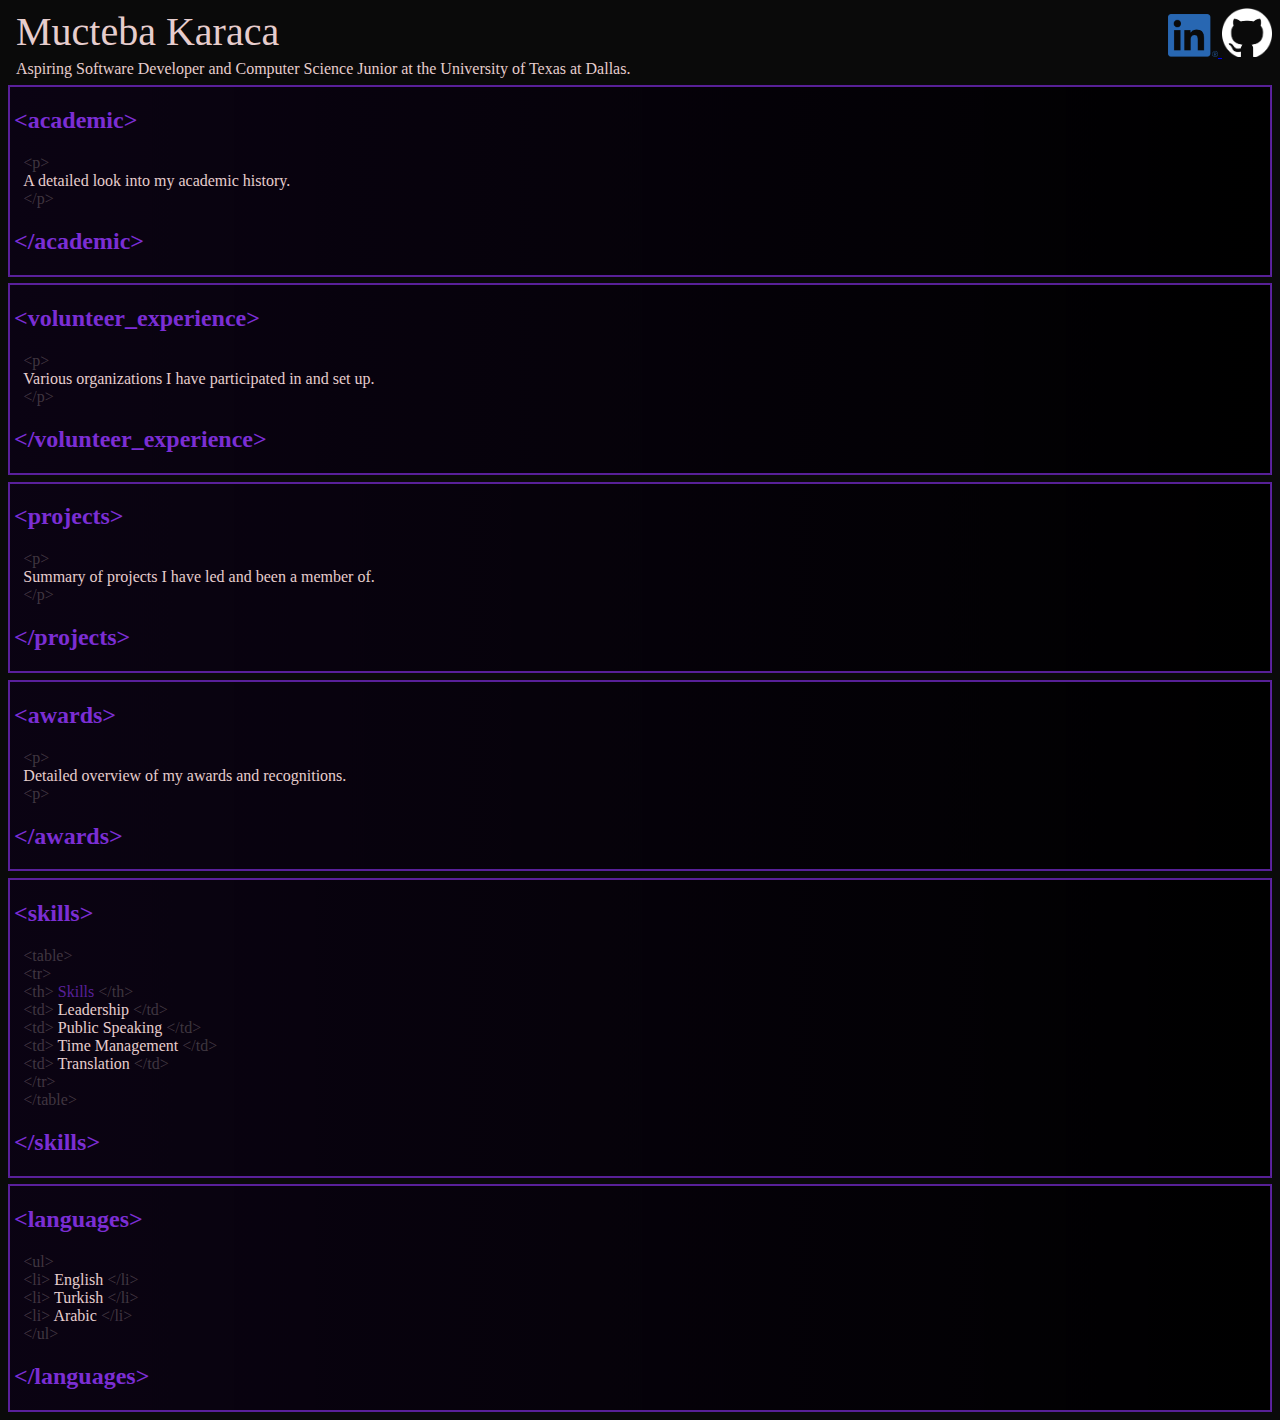
<file: index.html>
<!DOCTYPE html>
<html>
    <head>
        <title>Resume Website</title>
        <link rel="stylesheet" href="Main.css">
        <script src="script.js"></script>
        
    </head>
    <body>
   
    <div>
        <div>
            <div style="margin-bottom: 40pt; float: right;" class="animated fadeInTop">
                <a href="https://www.linkedin.com/in/muctebakaraca" target="_blank" rel="noopener noreference">
                <img src="LI-In-Bug.png" width="50em">
                </a>
                <a href="https://github.com/muctebakaraca" target="_blank" rel="noopener noreference">
                    <img src="github-mark-white.png" width="50em">
                    </a>
            </div>
        <div class="title">
            <div class="animated fadeInLeft title" style="margin-bottom:4pt; width:70%;">Mucteba Karaca</div>
        </div>
        
        </div>
        <div class="desc">
            <div class="desc animated fadeInLeft" style="margin-top: 4pt;">
                Aspiring Software Developer and Computer Science Junior at the University of Texas at Dallas.
            </div>
        </div>
        <a href="education.html" target="_blank" class="link">
        <div id="box" class="animated border fadeInLeft transition">
            <h2>&lt;academic&gt;</h2>
            <p>
                <span> &lt;p&gt; </span> <br> A detailed look into my academic history. <br> <span>&lt;/p&gt;</span>  
            </p>
            <h2>&lt;/academic&gt;</h2>
        </div>
        </a>

        <a href="volunteer_experience.html" target="_blank" class="link">
        <div class="animated border fadeInLeft delay1 transition">
            <h2>&lt;volunteer_experience&gt;</h2>
            <p>
               <span> &lt;p&gt; </span><br>
                Various organizations I have participated in and set up. <br> 
                <span> &lt;/p&gt;</span>
            </p>
            <h2>&lt;/volunteer_experience&gt;</h2>
        </div>
        </a>

        <a href="projects.html" target="_blank" class="link">
        <div class="animated border fadeInLeft delay2 transition">
            <h2>&lt;projects&gt;</h2>
            <p>
                <span> &lt;p&gt;</span> <br>
                Summary of projects I have led and been a member of. <br>
                <span>&lt;/p&gt;</span>
            </p>
            <h2>&lt;/projects&gt;</h2>
        </div>
        </a>

        <a href="awards.html" target="_blank" class="link">
        <div class="animated border fadeInLeft delay3 transition">
            <h2>&lt;awards&gt;</h2>
            <p>
                <span> &lt;p&gt;</span> <br>
                Detailed overview of my awards and recognitions. <br>
                <span> &lt;p&gt;</span> <br>
            </p>
            <h2>&lt;/awards&gt;</h2>
        </div>
        </a>
        <div class="animated border fadeInLeft delay4 transition">
            <h2>&lt;skills&gt;</h2> 
            <p>
                <span>&lt;table&gt;</span> <br>
                <span>&lt;tr&gt; </span><br>
                <span>&lt;th&gt; </span> <span style="color:rgba(123, 46, 212, 0.706);">Skills</span> <span>&lt;/th&gt;</span><br>
                <span>&lt;td&gt; </span>Leadership <span>&lt;/td&gt;</span> <br>
                <span>&lt;td&gt;</span> Public Speaking<span> &lt;/td&gt; </span><br>
                <span>&lt;td&gt;</span> Time Management <span>&lt;/td&gt; </span> <br>
                <span>&lt;td&gt;</span> Translation<span> &lt;/td&gt;</span> <br>
                <span>&lt;/tr&gt; </span><br>
                <span>&lt;/table&gt;</span>
            </p>
            <h2>&lt;/skills&gt;</h2>
        </div>
        <div class="animated border fadeInLeft delay5 transition">
            <h2>&lt;languages&gt;</h2>
            <p>
                <span>&lt;ul&gt;</span> <br>
                <span>&lt;li&gt;</span> English <span>&lt;/li&gt;</span> <br>
                <span>&lt;li&gt; </span>Turkish<span> &lt;/li&gt;</span> <br>
                <span>&lt;li&gt;</span> Arabic <span>&lt;/li&gt;</span><br>
                <span>&lt;/ul&gt;</span>
            </p>
            <h2>&lt;/languages&gt;</h2>
        </div>
    </div>

    </body>
</html>
</file>
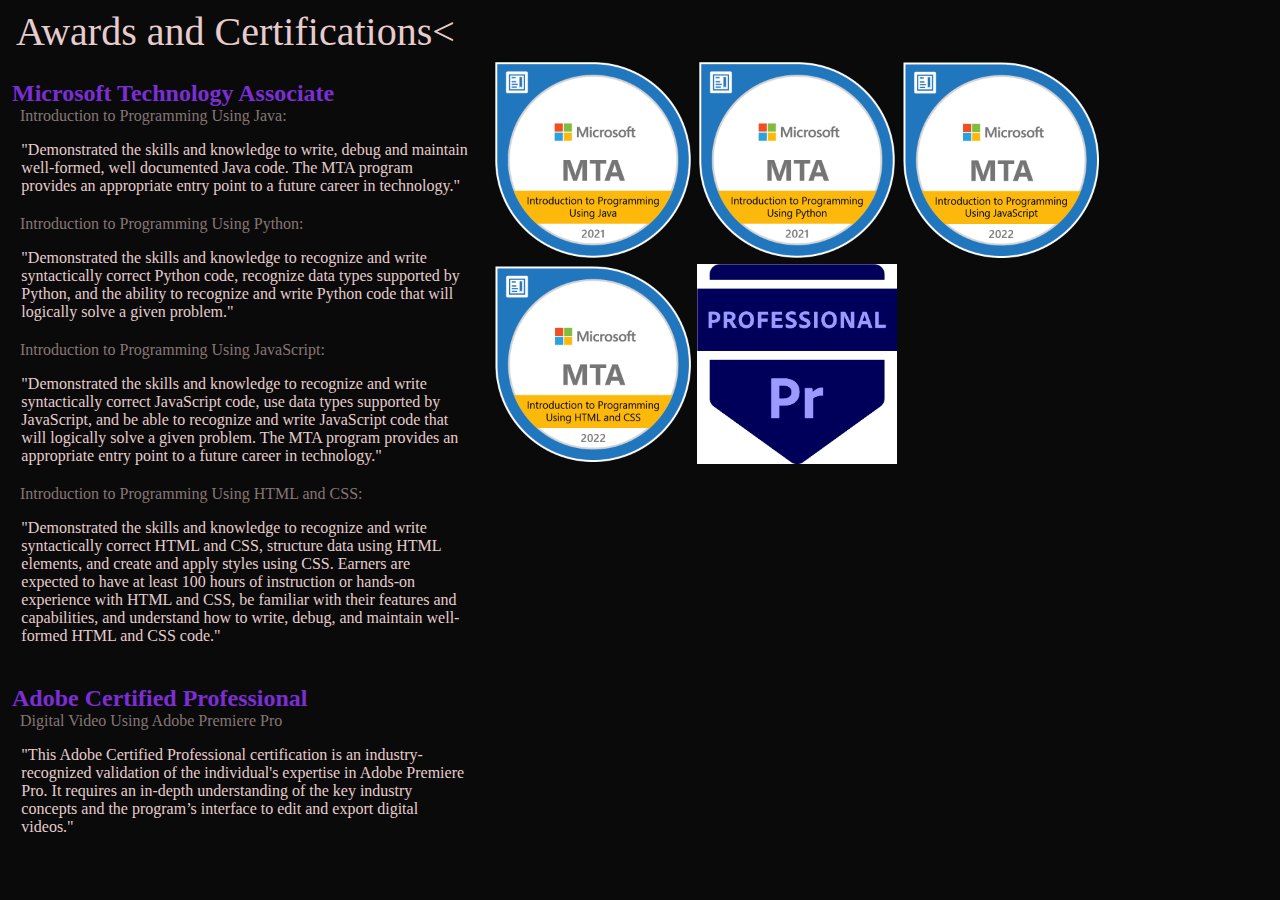
<file: awards.html>
<!DOCTYPE html>
<html lang="en">
<head>
    <link rel="stylesheet" href="Main.css">
    <script src="script.js"></script>
    <title>Awards & Certifications</title>
</head>
<body>
    <a href="/" target="_blank" class="link">
    <div class="title">
        <div class="fadeInLeft title" style="margin-bottom:4pt; width:70%;">Awards and Certifications<</div>
    </div>
    </a>
<div class="container" style="display:flex;">
<div style="width:50%;">
    <div id="box" class="fadeInLeft delay1 pcontainer">
        <h2>
            Microsoft Technology Associate
        </h2> 
    </div>
    <div id="box" class="fadeInLeft delay2 pcontainer">
        <h2></h2>
        <p class="subhead">
            Introduction to Programming Using Java:
        </p>
        <p class="spaceAfter">
            "Demonstrated the skills and knowledge to write, debug and maintain well-formed, well documented Java code. 
            The MTA program provides an appropriate entry point to a future career in technology."
        </p>
        <p class="subhead">
            Introduction to Programming Using Python:
        </p>
        <p class="spaceAfter">
            "Demonstrated the skills and knowledge to recognize and write syntactically correct Python code, 
            recognize data types supported by Python, and the ability to recognize 
            and write Python code that will logically solve a given problem."
        </p>
        <p class="subhead">
            Introduction to Programming Using JavaScript:
        </p>
        <p class="spaceAfter">
            "Demonstrated the skills and knowledge to recognize and write syntactically 
            correct JavaScript code, use data types supported by JavaScript, and be able to recognize and 
            write JavaScript code that will logically solve a given problem. 
            The MTA program provides an appropriate entry point to a future career in technology."
        </p>
        <p class="subhead">
            Introduction to Programming Using HTML and CSS:
        </p>
        <p class="spaceAfter">
            "Demonstrated the skills and knowledge to recognize and write syntactically correct HTML and CSS, 
            structure data using HTML elements, and create and apply styles using CSS. Earners are expected to have at least 100 hours of instruction or hands-on experience with HTML and CSS,
            be familiar with their features and capabilities, and understand how to write, debug, and maintain well-formed HTML and CSS code."
        </p>
    </div>

    <div id="box" class="fadeInLeft delay3 pcontainer">
        <h2>Adobe Certified Professional</h2>
        <p class="subhead">
            Digital Video Using Adobe Premiere Pro
        </p>
        <p class="spaceAfter">
            "This Adobe Certified Professional certification is an industry-recognized validation of the individual's expertise in Adobe Premiere Pro. 
            It requires an in-depth understanding of the key industry concepts and the program’s interface to edit and export digital videos."
        </p>
    </div>
</div>
<div  class= "animated fadeInLeft delay2 image" >
    <img src="MTA-Introduction_to_Programming_Using_Java-600x600.png" style="height:200px; width:200px;">
    <img src="MTA-Introduction_to_Programming_Using_Python-600x600.png" style="height:200px; width:200px;">
    <img src="image (1).png" style="height:200px; width:200px;">
    <img src="image.png" style="height:200px; width:200px;">
    <img src="Adobe_Certified_Professional_Adobe_Premiere_Pro_digital_badge.png" style="height:200px; width:200px;">

</div>

</div>
</body>
</html>
</file>
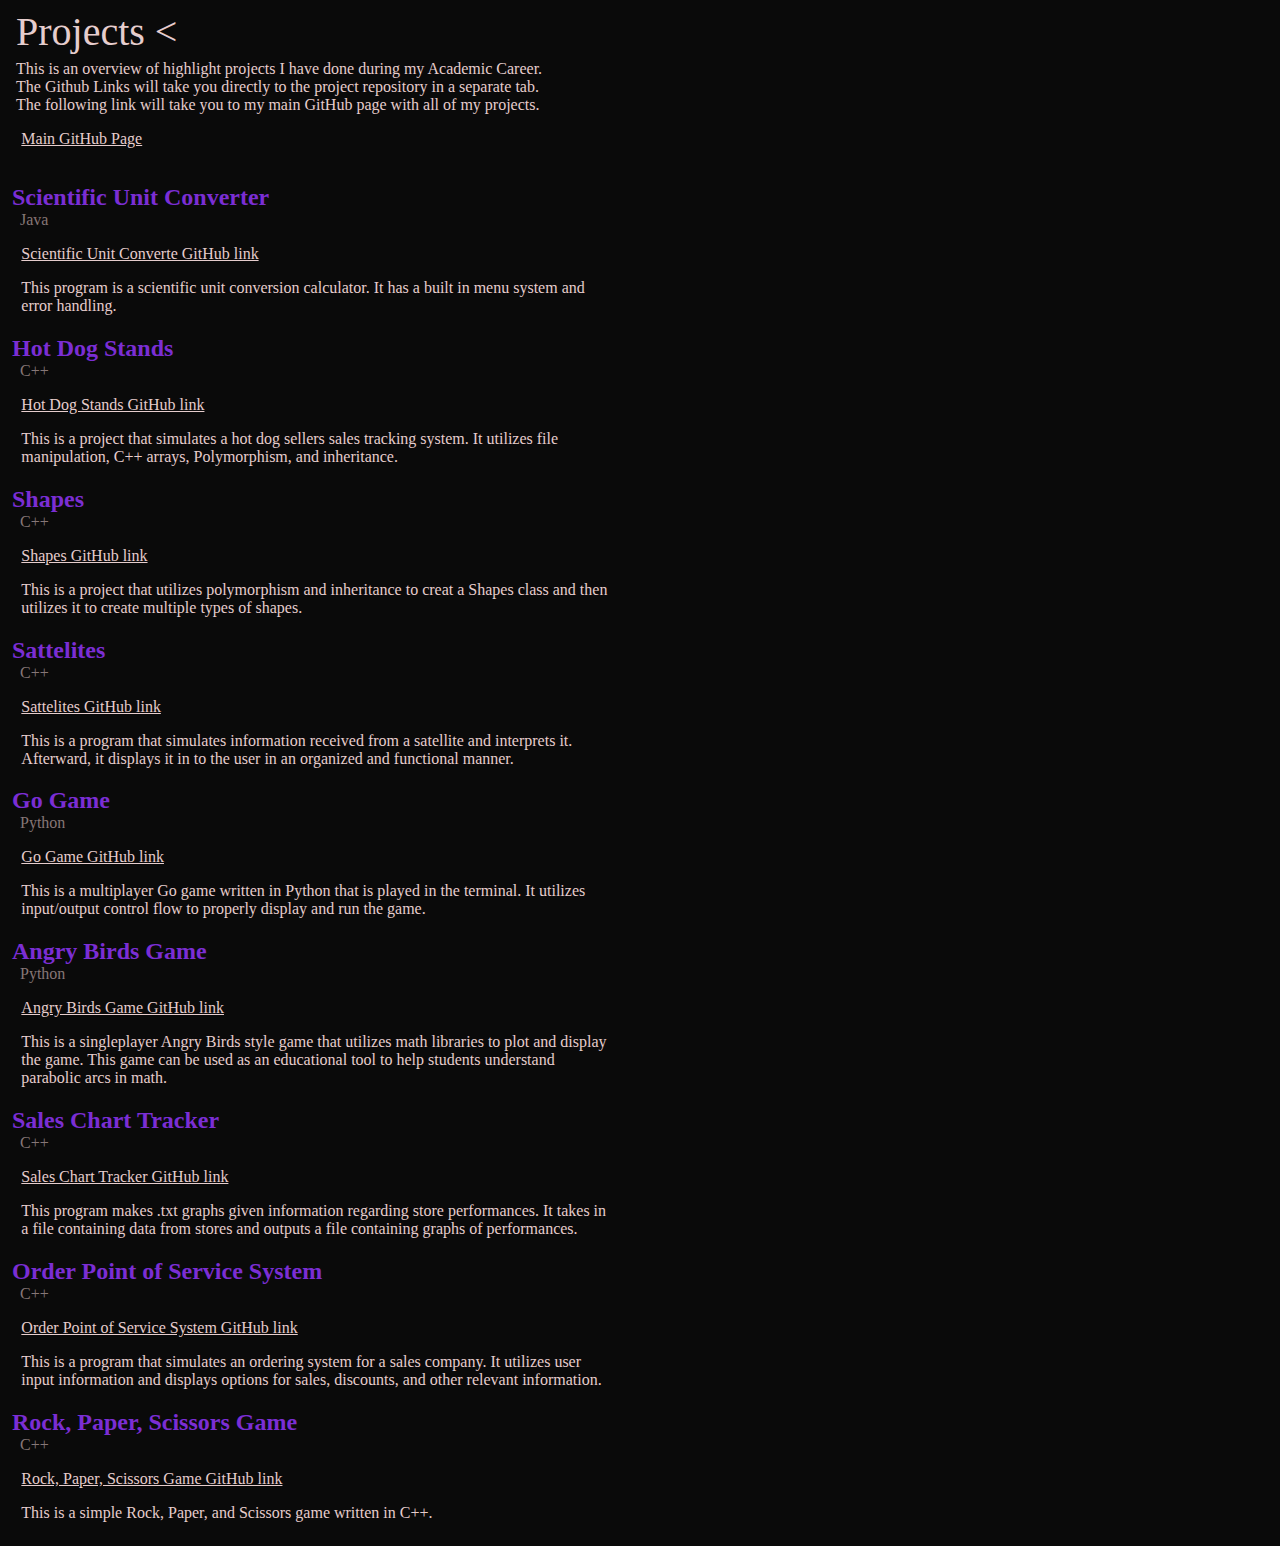
<file: projects.html>
<!DOCTYPE html>
<html lang="en">
<head>
    <link rel="stylesheet" href="Main.css">
    <script src="script.js"></script>
    <title>Projects</title>
</head>
<body>
    <a href="/" target="_blank" class="link">
    <div class="title">
        <div class="fadeInLeft title" style="margin-bottom:4pt; width:70%;">Projects <</div>
    </div>
    </a>
    <div class="desc">
        <div class="desc animated fadeInLeft" style="margin-top: 4pt;">
            This is an overview of highlight projects I have done during my Academic Career.<br> The Github Links will
            take you directly to the project repository in a separate tab. <br> The following link will take you to 
            my main GitHub page with all of my projects.
        </div>
    </div>
    <p>
        <a href="https://github.com/muctebakaraca" target="_blank" class="github">Main GitHub Page</a>
    </p>

<div class="container" style="display:flex;">
<div style="width:50%;">
    <div id="box" class="fadeInLeft delay1 pcontainer">
        <h2>Scientific Unit Converter</h2>
        <p class="subhead">
            Java
        </p>
        <p>
            <a href="https://github.com/muctebakaraca/Scientific-Unit-Converter-JAVA" target="_blank" class="github">Scientific Unit Converte GitHub link</a>
        </p>
        <p>
            This program is a scientific unit conversion calculator. It has a built in menu system and error handling.
        </p>
    </div>
    <div id="box" class="fadeInLeft delay1 pcontainer">
        <h2>Hot Dog Stands</h2>
        <p class="subhead">
            C++
        </p>
        <p>
            <a href="https://github.com/muctebakaraca/Hotdog-Stand-CPP" target="_blank" class="github">Hot Dog Stands GitHub link</a>
        </p>
        <p>
            This is a project that simulates a hot dog sellers sales tracking system. It utilizes file manipulation,
            C++ arrays, Polymorphism, and inheritance. 
        </p>
    </div>
    <div id="box" class="fadeInLeft delay1 pcontainer">
        <h2>Shapes</h2>
        <p class="subhead">
            C++
        </p>
        <p>
            <a href="https://github.com/muctebakaraca/Shapes-CPP" target="_blank" class="github">Shapes GitHub link</a>
        </p>
        <p>
            This is a project that utilizes polymorphism and inheritance to creat a Shapes class and then utilizes it 
            to create multiple types of shapes. 
        </p>
    </div>
    <div id="box" class="fadeInLeft delay1 pcontainer">
        <h2>Sattelites</h2>
        <p class="subhead">
            C++
        </p>
        <p>
            <a href="https://github.com/muctebakaraca/Sattelite-Status-CPP" target="_blank" class="github">Sattelites GitHub link</a>
        </p>
        <p>
            This is a program that simulates information received from a satellite and interprets it.
            Afterward, it displays it in to the user in an organized and functional manner. 
        </p>
    </div>
    <div id="box" class="fadeInLeft delay1 pcontainer">
        <h2>Go Game</h2>
        <p class="subhead">
            Python
        </p>
        <p>
            <a href="https://github.com/muctebakaraca/GO-GAME-PY" target="_blank" class="github">Go Game GitHub link</a>
        </p>
        <p>
            This is a multiplayer Go game written in Python that is played in the terminal. It utilizes
            input/output control flow to properly display and run the game.
        </p>
    </div>
    <div id="box" class="fadeInLeft delay1 pcontainer">
        <h2>Angry Birds Game</h2>
        <p class="subhead">
            Python
        </p>
        <p>
            <a href="https://github.com/muctebakaraca/Angry-Birds-PY" target="_blank" class="github">Angry Birds Game GitHub link</a>
        </p>
        <p>
            This is a singleplayer Angry Birds style game that utilizes math libraries to plot and display the game.
            This game can be used as an educational tool to help students understand parabolic arcs in math.
        </p>
    </div>
    <div id="box" class="fadeInLeft delay1 pcontainer">
        <h2>Sales Chart Tracker</h2>
        <p class="subhead">
            C++
        </p>
        <p>
            <a href="https://github.com/muctebakaraca/Sales-Charts-CPP" target="_blank" class="github">Sales Chart Tracker GitHub link</a>
        </p>
        <p>
            This program makes .txt graphs given information regarding store performances. It takes in a file containing
            data from stores and outputs a file containing graphs of performances.
        </p>
    </div>
    <div id="box" class="fadeInLeft delay1 pcontainer">
        <h2>Order Point of Service System</h2>
        <p class="subhead">
            C++
        </p>
        <p>
            <a href="https://github.com/muctebakaraca/Order-System-CPP" target="_blank" class="github">Order Point of Service System GitHub link</a>
        </p>
        <p>
            This is a program that simulates an ordering system for a sales company. It utilizes user input information 
            and displays options for sales, discounts, and other relevant information. 
        </p>
    </div>
    <div id="box" class="fadeInLeft delay1 pcontainer">
        <h2>Rock, Paper, Scissors Game</h2>
        <p class="subhead">
            C++
        </p>
        <p>
            <a href="https://github.com/muctebakaraca/Rock-Paper-Scissors-CPP" target="_blank" class="github">Rock, Paper, Scissors Game GitHub link</a>
        </p>
        <p>
            This is a simple Rock, Paper, and Scissors game written in C++.
        </p>
    </div>
</div>

</div>
</body>
</html>
</file>
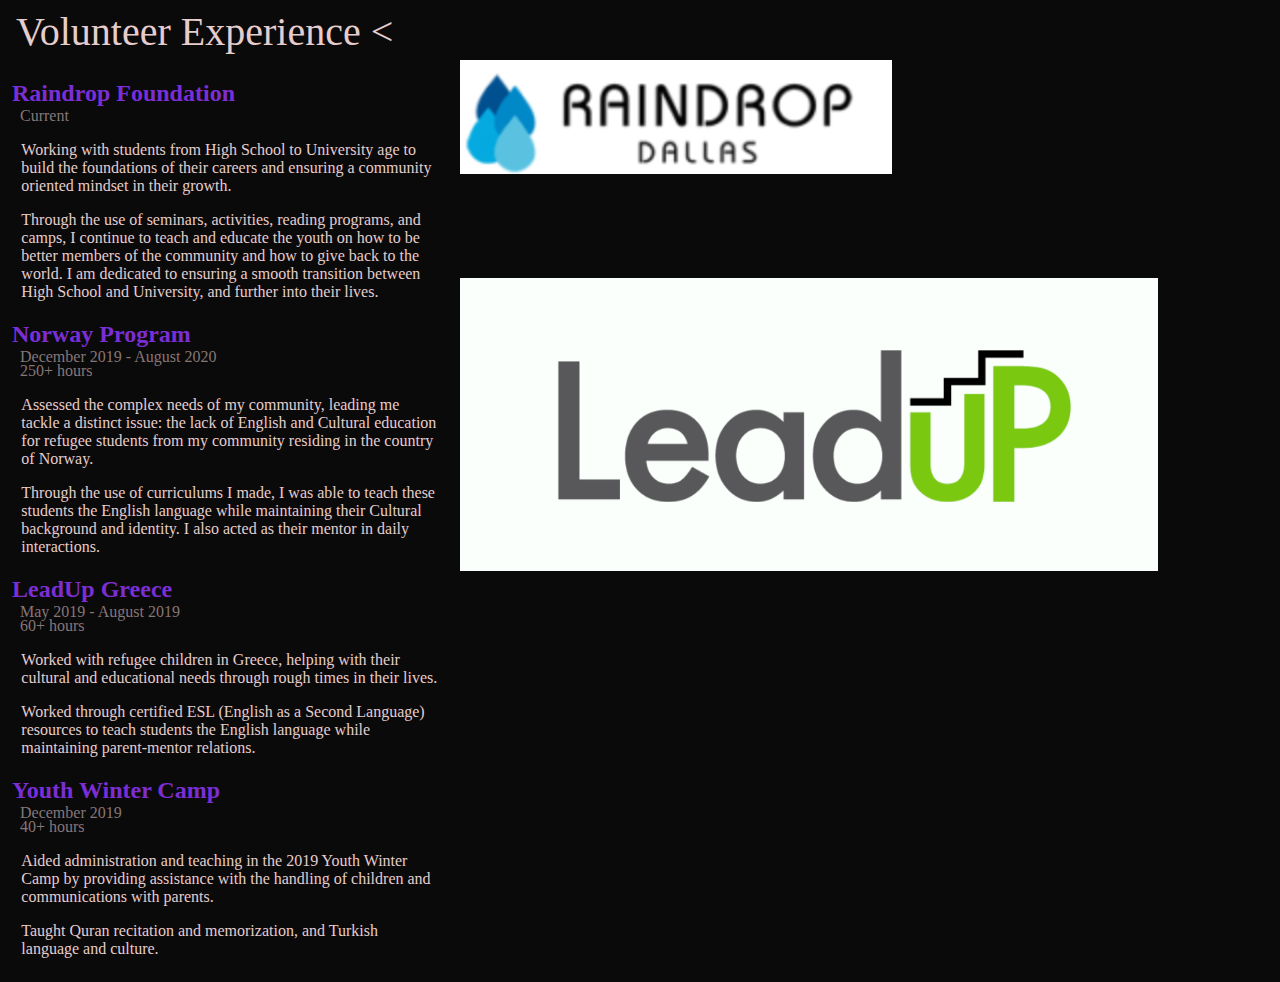
<file: volunteer_experience.html>
<!DOCTYPE html>
<html lang="en">
<head>
    <link rel="stylesheet" href="Main.css">
    <script src="script.js"></script>
    <title>Volunteer Experience</title>
</head>
<body>
    <a href="/" target="_blank" class="link">
    <div class="title">
        <div class="fadeInLeft title" style="margin-bottom:4pt; width:70%;">Volunteer Experience <</div>
    </div>
    </a>
<div class="container" style="display:flex;">
<div style="width:50%;">
    <div id="box" class="fadeInLeft delay1 pcontainer">
        <h2>Raindrop Foundation</h2>
        <p class="subhead">
            Current
        </p>
        <p>
            Working with students from High School to University age to build the foundations of their careers and ensuring a community oriented 
                mindset in their growth.
        </p>
        <p>
            Through the use of seminars, activities, reading programs, and camps, I continue to teach and educate the youth on how to be 
            better members of the community and how to give back to the world. I am dedicated to ensuring a smooth transition between High School and University, and further
            into their lives.
        </p>
    </div>
    <div id="box" class="fadeInLeft delay1 pcontainer">
        <h2>Norway Program</h2>
        <p class="subhead">
            December 2019 - August 2020
        </p>
        <p class="subhead">
            250+ hours
        </p>
        <p>
            Assessed the complex needs of my community, leading me tackle a distinct issue: the lack of English and Cultural education for refugee
            students from my community residing in the country of Norway. 
        </p>
        <p>
            Through the use of curriculums I made, I was able to teach these students the English language while maintaining their Cultural
             background and identity. I also acted as their mentor in daily interactions.
        </p>
    </div>

    <div id="box" class="fadeInLeft delay2 pcontainer">
        <h2>LeadUp Greece</h2>
        <p class="subhead">
            May 2019 - August 2019
        </p>
        <p class="subhead">
            60+ hours
        </p>
        <p>
            Worked with refugee children in Greece, helping with their cultural and educational needs through rough times in their lives.
        </p>
        <p>
            Worked through certified ESL (English as a Second Language) resources to teach students the English language while maintaining parent-mentor relations.
        </p>
    </div>

    <div id="box" class="fadeInLeft delay3 pcontainer">
        <h2>Youth Winter Camp</h2>
        <p class="subhead">
            December 2019
        </p>
        <p class="subhead">
            40+ hours
        </p>
        <p>
            Aided administration and teaching in the 2019 Youth Winter Camp by providing assistance with the handling of children and communications with parents.
        </p>
        <p>
            Taught Quran recitation and memorization, and Turkish language and culture.
        </p>
    </div>
</div>
<div  class="animated fadeInLeft delay2 image" >
    <img src="raindrop-education-logo.png" style="height:114px; width:432px; background-color: white; margin-bottom: 100px;">
    <img src="LeadUpGreece.png" style="width: 698px; height: 293px">
    

</div>

</div>
</body>
</html>
</file>
<file: Main.css>
h2 {
    color:rgb(123, 46, 212);
    font-family: Consolas;
    margin-left: 3pt;
    
}
h1{
    color: rgb(230, 205, 205);
    font-family: Consolas;
    margin-left: 3pt;

}
body{
    background-color: rgb(10, 10, 10);
    
}
p{
    color: rgb(230, 205, 205);
    font-family: Consolas;
    margin-left: 10pt;
}
.github
{
    color: rgb(230, 205, 205);
    font-family: Consolas;
    
}
.spaceAfter{
    margin-bottom: 30pt;
}
.link{
    text-decoration: none;
    
}
.pcontainer {
    width: 95%;
}
.subhead{
    margin-left: 5pt;
    margin-top: -15pt;
    color: rgba(230, 205, 205, 0.569);
    text-indent: 4pt;
}
.title{
    color: rgb(230, 205, 205);
    font-family: "Consolas";
    font-size: 30pt;
    margin-left: 3pt;
    margin-bottom: 0;
}
div .desc{
    color: rgb(230, 205, 205);
    font-family: Consolas;
    margin-left: 3pt;
    width: div;
    padding-top: 0;
    
}
.mouseover{
    background-color: red;
}
.desc {
    font-family: Consolas;
    margin-left: 3pt;
}
span {
    color: rgba(232, 214, 214, 0.252);
}

div .border{
    border: 2pt solid rgba(123, 46, 212, 0.706) ;
    margin-top: 5pt;
}

.center{
    display: flex;
    align-items: center;
    justify-content: right;
}
.home{
    color: rgb(230, 205, 205);
    font-family: Consolas;
    font-size: 30pt;
}
.animated{
    width: viewport;
    height: div;
    background-position: center;
    background-size: cover;
    flex-grow: 1;
}


.transition{
    background: linear-gradient(to left, black, rgba(77, 0, 160, 0.242)) right;
    background-size: 250%;
    transition: .5s ease-out;
    

}
.transition:hover{
    background-position: left;
}

.fadeInLeft{
    animation: fadeInLeft 1.4s both;
}
.fadeInLeftLeft{
    animation: fadeInLeftLeft 3s both;
}
.fadeInTop{
    animation: fadeInTop 1.4s both;
}
.moveOver{
    animation: moveOver 2s both;
}
@keyframes fadeInLeftLeft{
    0%{
        opacity: 0;
        transform: translateX(-100%);
        }
    100%{
        opacity: 1;
        transform: translateX(0%);
    }
}
@keyframes fadeInLeft{
    0%{
        opacity: 0;
        transform: translateX(-500px);
        }
    100%{
        opacity: 1;
        transform: translateX(0px);
    }
}
@keyframes moveOver{
    0%{
        transform: translateX(0px);
    }
    100%{
        transform: translateX(50px);
    }
}
@keyframes fadeInTop{
    0%{
        opacity: 0;
        transform: translateY(-500px);
        }
    100%{
        opacity: 1;
        transform: translateY(0px);
    }
}
@keyframes backHome{
    0%{
        opacity: 0;
    }
    100%{
        opacity: 100;
    }
}
.delay1
{
    animation-delay: .5s;
}
.delay2
{
    animation-delay: .7s;
}
.delay3
{
    animation-delay: 1s;
}
.delay4
{
    animation-delay: 1.3s;
}
.delay5
{
    animation-delay: 1.5s;
}
/* width */
::-webkit-scrollbar {
    width: 5px;
  }
  
  /* Handle */
  ::-webkit-scrollbar-thumb {
    background: rgba(123, 46, 212, 0.706);
    border-radius: 1px;
  }
</file>
